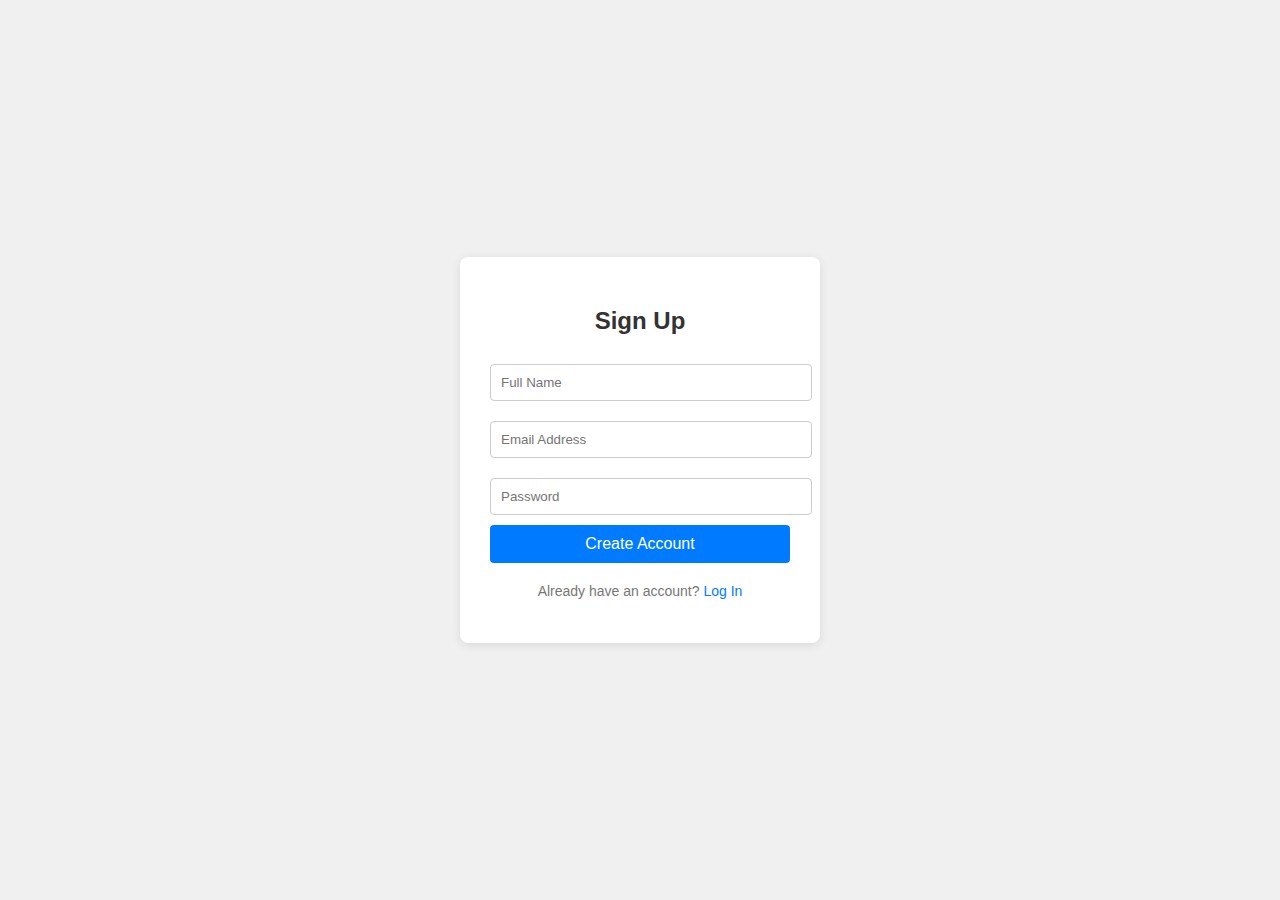
<file: index.html>
<!DOCTYPE html>
<html lang="en">
<head>
    <meta charset="UTF-8">
    <meta name="viewport" content="width=device-width, initial-scale=1.0">
    <title>Sign Up</title>
    <style>
        body {
            font-family: Arial, sans-serif;
            background-color: #f0f0f0;
            margin: 0;
            padding: 0;
            display: flex;
            justify-content: center;
            align-items: center;
            height: 100vh;
        }

        .container {
            background: white;
            padding: 30px;
            border-radius: 8px;
            box-shadow: 0 2px 10px rgba(0, 0, 0, 0.1);
            width: 300px;
        }

        h2 {
            text-align: center;
            color: #333;
        }

        input[type="text"], input[type="email"], input[type="password"] {
            width: 100%;
            padding: 10px;
            margin: 10px 0;
            border: 1px solid #ccc;
            border-radius: 4px;
        }

        button {
            width: 100%;
            padding: 10px;
            background-color: #007bff;
            color: white;
            border: none;
            border-radius: 4px;
            cursor: pointer;
            font-size: 16px;
        }

        button:hover {
            background-color: #0056b3;
        }

        .footer {
            text-align: center;
            margin-top: 20px;
            font-size: 14px;
            color: #777;
        }

        .footer a {
            color: #007bff;
            text-decoration: none;
        }

        .footer a:hover {
            text-decoration: underline;
        }
    </style>
</head>
<body>

<div class="container">
    <h2>Sign Up</h2>
    <form id="signup-form">
        <input type="text" id="full-name" placeholder="Full Name" required>
        <input type="email" id="email" placeholder="Email Address" required>
        <input type="password" id="password" placeholder="Password" required>
        <button type="submit">Create Account</button>
    </form>
    <div class="footer">
        <p>Already have an account? <a href="#">Log In</a></p>
    </div>
</div>

<script>
    document.getElementById("signup-form").addEventListener("submit", function(event) {
        event.preventDefault(); // Prevent actual form submission
        
        // Redirect to homepage.html
        window.location.href = "homepage.html"; 
    });
</script>

</body>
</html>
</file>
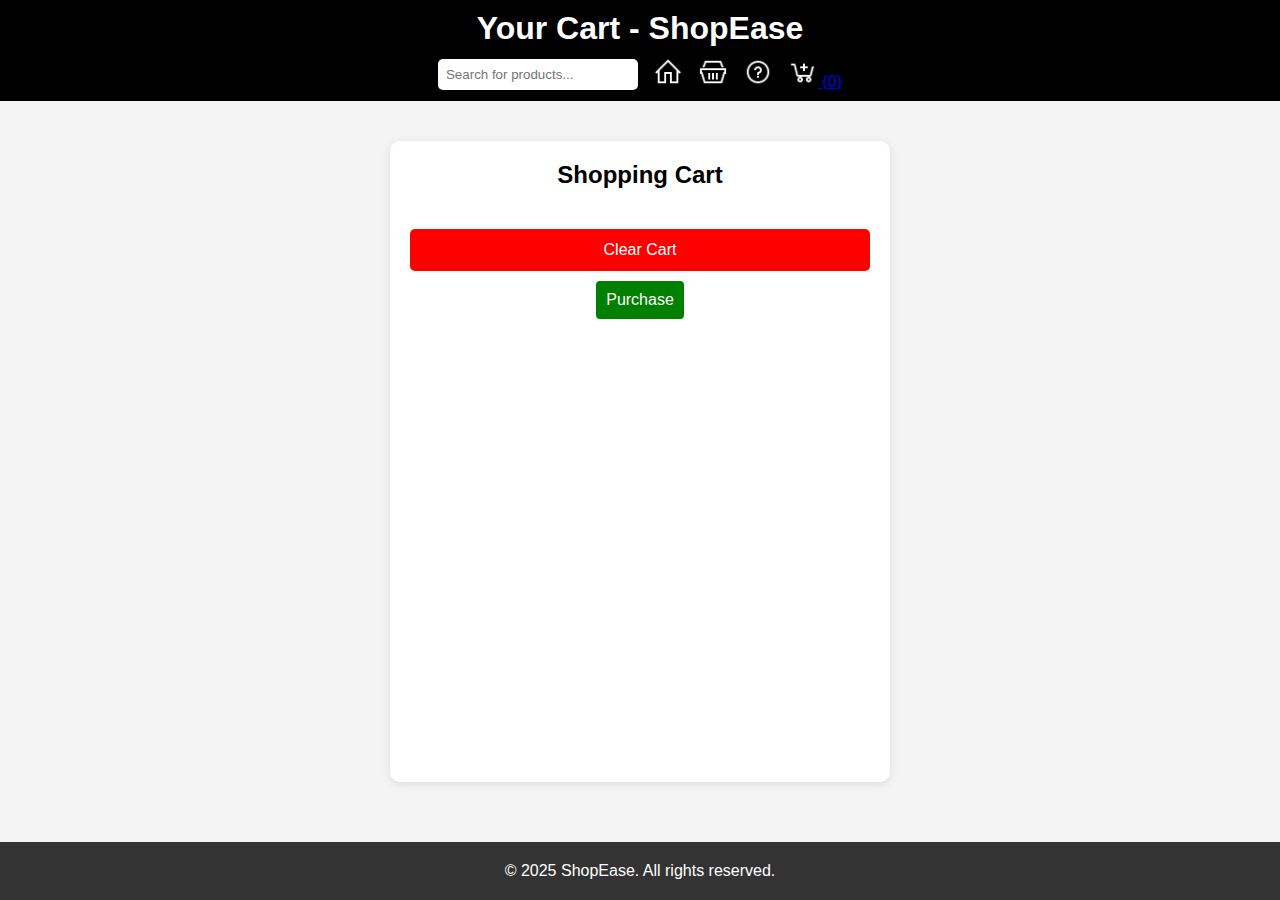
<file: cart.html>
<!DOCTYPE html>
<html lang="en">
<head>
    <meta charset="UTF-8">
    <meta name="viewport" content="width=device-width, initial-scale=1.0">
    <title>Your Cart - ShopEase</title>
    <link rel="stylesheet" href="styles.css">
    <style>
        /* General Page Styling */
        body {
            font-family: Arial, sans-serif;
            background-color: #f4f4f4;
            margin: 0;
            padding: 0;
        }

        header {
            background: black;
            color: white;
            padding: 10px 20px;
            display: flex;
            align-items: center;
            justify-content: space-between;
        }

        header h1 {
            margin: 0;
        }

        nav {
            display: flex;
            align-items: center;
            gap: 15px;
        }

        nav input {
            padding: 5px;
            border-radius: 5px;
            border: 1px solid #ccc;
        }

        .nav-icon {
            width: 30px;
            height: 30px;
        }

        /* Cart Container */
        .cart-container {
            width: 80%;
            margin: 20px auto;
            background: white;
            padding: 20px;
            border-radius: 10px;
            box-shadow: 0 2px 10px rgba(0, 0, 0, 0.1);
            text-align: center;
        }

        #cart-items {
            display: flex;
            flex-wrap: wrap;
            justify-content: center;
            gap: 20px;
            margin-top: 20px;
        }

        .cart-item {
            display: flex;
            align-items: center;
            justify-content: space-between;
            width: 300px;
            background: white;
            padding: 10px;
            border-radius: 5px;
            box-shadow: 0 2px 10px rgba(0, 0, 0, 0.1);
        }

        .cart-img {
            width: 80px;
            height: 80px;
            object-fit: cover;
            border-radius: 5px;
        }

        .cart-info {
            flex: 1;
            text-align: left;
            padding-left: 10px;
        }

        /* Buttons */
        button {
            padding: 10px;
            margin-top: 10px;
            border: none;
            border-radius: 4px;
            cursor: pointer;
            font-size: 16px;
        }

        #clear-cart {
            background-color: red;
            color: white;
        }

        #clear-cart:hover {
            background-color: darkred;
        }

        #purchase-btn {
            background-color: green;
            color: white;
        }

        #purchase-btn:hover {
            background-color: darkgreen;
        }

        footer {
            text-align: center;
            padding: 20px;
            background: #333;
            color: white;
            margin-top: 20px;
        }
    </style>
</head>
<body>
    <header>
        <h1>Your Cart - ShopEase</h1>
        <nav>
            <input type="text" id="search-bar" placeholder="Search for products...">
            <a href="index.html"><img src="img/home.png" alt="Home" class="nav-icon"></a>
            <a href="product.html"><img src="img/shop.png" alt="Products" class="nav-icon"></a>
            <a href="help&support.html"><img src="img/help.png" alt="Help" class="nav-icon"></a>
            <a href="cart.html"><img src="img/cart.png" alt="Cart" class="nav-icon"> (<span id="cart-count">0</span>)</a>
        </nav>
    </header>

    <main>
        <div class="cart-container">
            <h2>Shopping Cart</h2>
            <div id="cart-items"></div>
            <button id="clear-cart">Clear Cart</button>
            <button id="purchase-btn">Purchase</button>
        </div>
    </main>

    <footer>
        <p>&copy; 2025 ShopEase. All rights reserved.</p>
    </footer>

    <script>
        function updateCart() {
            let cart = JSON.parse(localStorage.getItem("cart")) || [];
            let cartContainer = document.getElementById("cart-items");
            cartContainer.innerHTML = "";

            cart.forEach((item, index) => {
                let cartItem = document.createElement("div");
                cartItem.classList.add("cart-item");

                cartItem.innerHTML = `
                    <img src="${item.image}" alt="${item.name}" class="cart-img">
                    <div class="cart-info">
                        <p>${item.name} - $${item.price}</p>
                        <button onclick="removeFromCart(${index})">Remove</button>
                    </div>
                `;
                cartContainer.appendChild(cartItem);
            });

            document.getElementById("cart-count").innerText = cart.length;
        }

        function removeFromCart(index) {
            let cart = JSON.parse(localStorage.getItem("cart")) || [];
            cart.splice(index, 1);
            localStorage.setItem("cart", JSON.stringify(cart));
            updateCart();
        }

        document.getElementById("clear-cart").addEventListener("click", () => {
            localStorage.removeItem("cart");
            updateCart();
        });

        // Purchase button function
        document.getElementById("purchase-btn").addEventListener("click", () => {
            if (localStorage.getItem("cart") && JSON.parse(localStorage.getItem("cart")).length > 0) {
                alert("Purchase Successful! Redirecting to the products page...");
                localStorage.removeItem("cart"); // Clear cart after purchase
                updateCart();
                window.location.href = "product.html"; // Redirect to product page
            } else {
                alert("Your cart is empty!");
            }
        });

        document.addEventListener("DOMContentLoaded", updateCart);
    </script>
</body>
</html>
</file>
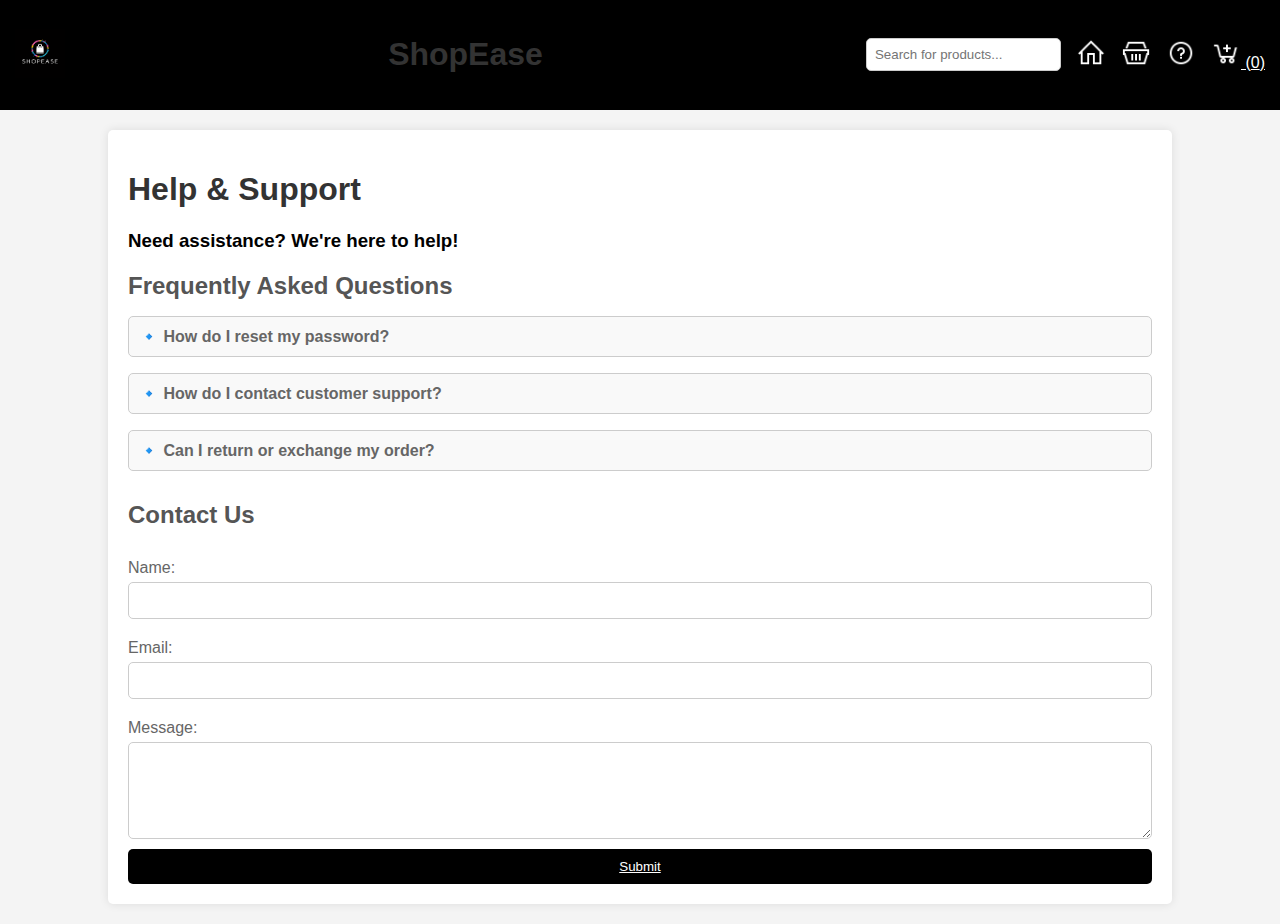
<file: help&support.html>
<!DOCTYPE html>
<html lang="en">
<head>
    <meta charset="UTF-8">
    <meta name="viewport" content="width=device-width, initial-scale=1.0">
    <title>Help & Support - ShopEase</title>
    <style>
        body {
            font-family: Arial, sans-serif;
            margin: 0;
            padding: 0;
            background-color: #f4f4f4;
        }

        a {
            color: white;
        }
        header {
            background: black;
            color: white;
            padding: 15px;
            display: flex;
            justify-content: space-between;
            align-items: center;
        }
        .logo-container img {
            height: 50px;
        }
        nav {
            display: flex;
            align-items: center;
            gap: 15px;
        }
        nav input {
            padding: 8px;
            border-radius: 5px;
            border: 1px solid #ccc;
        }
        nav a img {
            width: 30px;
            height: 30px;
        }
        .container {
            width: 80%;
            margin: 20px auto;
            padding: 20px;
            background: white;
            border-radius: 5px;
            box-shadow: 0 0 10px rgba(0, 0, 0, 0.1);
        }
        h1 {
            color: #333;
        }
        .faq {
            margin-top: 20px;
        }
        .faq h2 {
            color: #555;
            margin-bottom: 10px;
        }
        .faq p {
            color: #666;
            cursor: pointer;
            font-weight: bold;
            padding: 10px;
            border: 1px solid #ccc;
            border-radius: 5px;
            background: #f9f9f9;
            margin-bottom: 5px;
        }
        .faq p:hover {
            background: #ddd;
        }
        .faq-answer {
            display: none;
            padding: 10px;
            margin-top: -5px;
            background: #eee;
            border-radius: 5px;
        }
        .contact {
            margin-top: 30px;
        }
        .contact h2 {
            color: #555;
        }
        .contact form {
            display: flex;
            flex-direction: column;
        }
        .contact label {
            margin: 10px 0 5px;
            color: #666;
        }
        .contact input, .contact textarea {
            padding: 10px;
            margin-bottom: 10px;
            border: 1px solid #ccc;
            border-radius: 5px;
        }
        .contact button {
            padding: 10px;
            background-color: black;
            color: white;
            border: none;
            border-radius: 5px;
            cursor: pointer;
        }
        .contact button:hover {
            background-color: #218838;
        }
    </style>
</head>

<body>

    <!--  Header with Navigation -->
    <header>
        <div class="logo-container">
            <img src="img/logo.png" alt="Fashion.ink Logo" id="site-logo">
        </div>
        <h1>ShopEase</h1>
        <nav>
            <input type="text" id="search-bar" placeholder="Search for products...">
            <a href="homepage.html"><img src="img/home.png" alt="Home" class="nav-icon"></a>
            <a href="product.html"><img src="img/shop.png" alt="Products" class="nav-icon"></a>
            <a href="help&support.html"><img src="img/help.png" alt="Help" class="nav-icon"></a>
            <a href="cart.html"><img src="img/cart.png" alt="Cart" class="nav-icon"> (<span id="cart-count">0</span>)</a>
        </nav>
    </header>

    <div class="container">
        <h1>Help & Support</h1>
        <h3>Need assistance? We're here to help!</h3>

        <!--  FAQ Section -->
        <div class="faq">
            <h2>Frequently Asked Questions</h2>
            <p onclick="toggleFAQ(0)">🔹 How do I reset my password?</p>
            <div class="faq-answer">To reset your password, click on the 'Forgot Password' link on the login page and follow the instructions.</div>

            <p onclick="toggleFAQ(1)">🔹 How do I contact customer support?</p>
            <div class="faq-answer">You can reach us via the contact form below or call us at 📞 <b>053 905 5594</b>.</div>

            <p onclick="toggleFAQ(2)">🔹 Can I return or exchange my order?</p>
            <div class="faq-answer">Yes! You can return items within 7 days of receiving them. Read our return policy for more details.</div>
        </div>

        <!--  Contact Section -->
        <div class="contact">
            <h2>Contact Us</h2>
            <form action="/submit_support_request" method="post">
                <label for="name">Name:</label>
                <input type="text" id="name" name="name" required>
                
                <label for="email">Email:</label>
                <input type="email" id="email" name="email" required>
                
                <label for="message">Message:</label>
                <textarea id="message" name="message" rows="5" required></textarea>
                
                <button type="submit"><a href="homepage.html">Submit</a></button>
            </form>
        </div>
    </div>

    <script>
        function toggleFAQ(index) {
            let answers = document.querySelectorAll(".faq-answer");
            if (answers[index].style.display === "block") {
                answers[index].style.display = "none";
            } else {
                answers[index].style.display = "block";
            }
        }

        function updateCartCount() {
            let cart = JSON.parse(localStorage.getItem("cart")) || [];
            document.getElementById("cart-count").innerText = cart.length;
        }

        document.addEventListener("DOMContentLoaded", updateCartCount);
    </script>

</body>
</html>
</file>
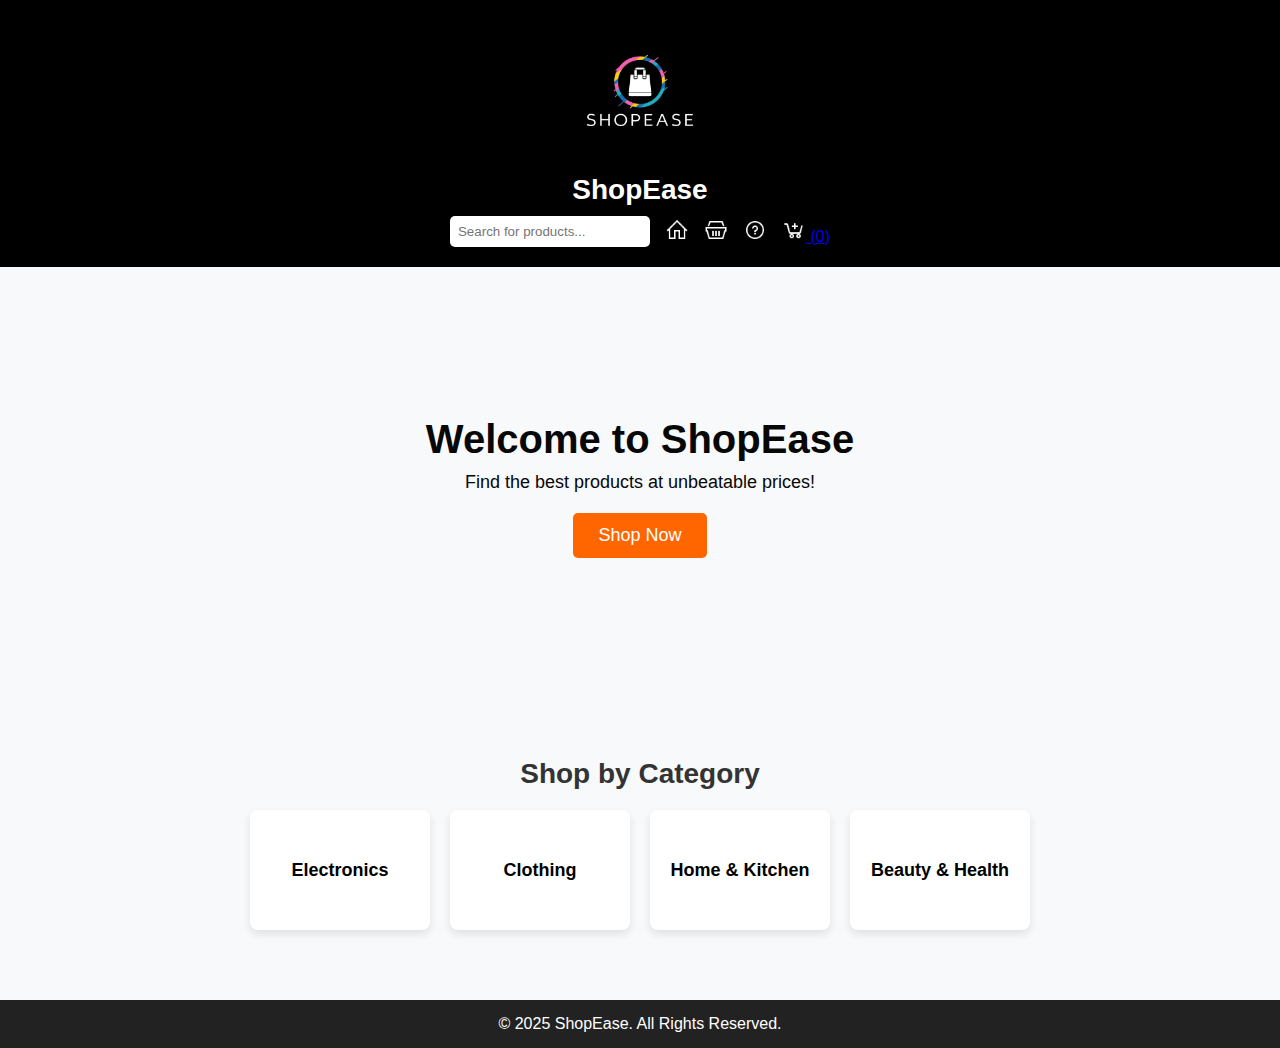
<file: homepage.html>
<!DOCTYPE html>
<html lang="en">
<head>
    <meta charset="UTF-8">
    <meta name="viewport" content="width=device-width, initial-scale=1.0">
    <title>ShopEase - Your Online Store</title>
    <link rel="stylesheet" href="styles.css">
    <style>
        /* General Styling */
        * {
            margin: 0;
            padding: 0;
            box-sizing: border-box;
            font-family: 'Poppins', sans-serif;
        }

        body {
            background-color: #f8f9fa;
            text-align: center;
        }

        /* Header */
        header {
            background: #000000;
            color: white;
            padding: 20px 50px;
            display: flex;
            justify-content: space-between;
            align-items: center;
        }

        header h1 {
            font-size: 28px;
            font-weight: bold;
        }

        nav ul {
            list-style: none;
            display: flex;
        }

        nav ul li {
            margin: 0 15px;
        }

        nav ul li a {
            color: white;
            text-decoration: none;
            font-size: 16px;
            transition: color 0.3s ease;
        }

        nav ul li a:hover {
            color: #ff6600;
        }

        /* Hero Section */
        .hero {
            background: url('https://source.unsplash.com/1600x600/?shopping') no-repeat center center/cover;
            color: rgb(7, 7, 7);
            padding: 150px 20px;
        }

        .hero h2 {
            font-size: 40px;
            margin-bottom: 10px;
        }

        .hero p {
            font-size: 18px;
            margin-bottom: 20px;
        }

        .btn {
            display: inline-block;
            padding: 12px 25px;
            background: #ff6600;
            color: white;
            text-decoration: none;
            font-size: 18px;
            border-radius: 5px;
            transition: background 0.3s ease;
        }

        .btn:hover {
            background: #e65c00;
        }

        /* Categories */
        .categories {
            padding: 50px 20px;
        }

        .categories h2 {
            font-size: 28px;
            margin-bottom: 20px;
            color: #333;
        }

        .category-container {
            display: flex;
            justify-content: center;
            gap: 20px;
            flex-wrap: wrap;
        }

        .category-box {
            width: 180px;
            height: 120px;
            background: white;
            display: flex;
            align-items: center;
            justify-content: center;
            font-weight: bold;
            font-size: 18px;
            border-radius: 8px;
            box-shadow: 0 4px 8px rgba(0, 0, 0, 0.1);
            transition: transform 0.3s ease, box-shadow 0.3s ease;
            cursor: pointer;
        }

        .category-box:hover {
            transform: translateY(-5px);
            box-shadow: 0 6px 12px rgba(0, 0, 0, 0.15);
        }

        /* Footer */
        footer {
            background-color: #222;
            color: white;
            padding: 15px;
            margin-top: 20px;
        }

    </style>
</head>
<body>

    <header>
        <div class="logo-container">
            <img src="img/logo.png" alt="Fashion.ink Logo" id="site-logo">
        </div>
        <h1>ShopEase</h1>
        <nav>
            <input type="text" id="search-bar" placeholder="Search for products...">
            <a href="homepage.html"><img src="img/home.png" alt="Home" class="nav-icon"></a>
            <a href="product.html"><img src="img/shop.png" alt="Products" class="nav-icon"></a>
            <a href="help&support.html"><img src="img/help.png" alt="Help" class="nav-icon"></a>
            <a href="cart.html"><img src="img/cart.png" alt="Cart" class="nav-icon"> (<span id="cart-count">0</span>)</a>
        </nav>
    </header>


    <section class="hero">
        <h2>Welcome to ShopEase</h2>
        <p>Find the best products at unbeatable prices!</p>
        <a href="product.html" class="btn">Shop Now</a>
    </section>

    <section class="categories">
        <h2>Shop by Category</h2>
        <div class="category-container">
            <div class="category-box">Electronics</div>
            <div class="category-box">Clothing</div>
            <div class="category-box">Home & Kitchen</div>
            <div class="category-box">Beauty & Health</div>
        </div>
    </section>

    <footer>
        <p>&copy; 2025 ShopEase. All Rights Reserved.</p>
    </footer>

</body>
</html>
</file>
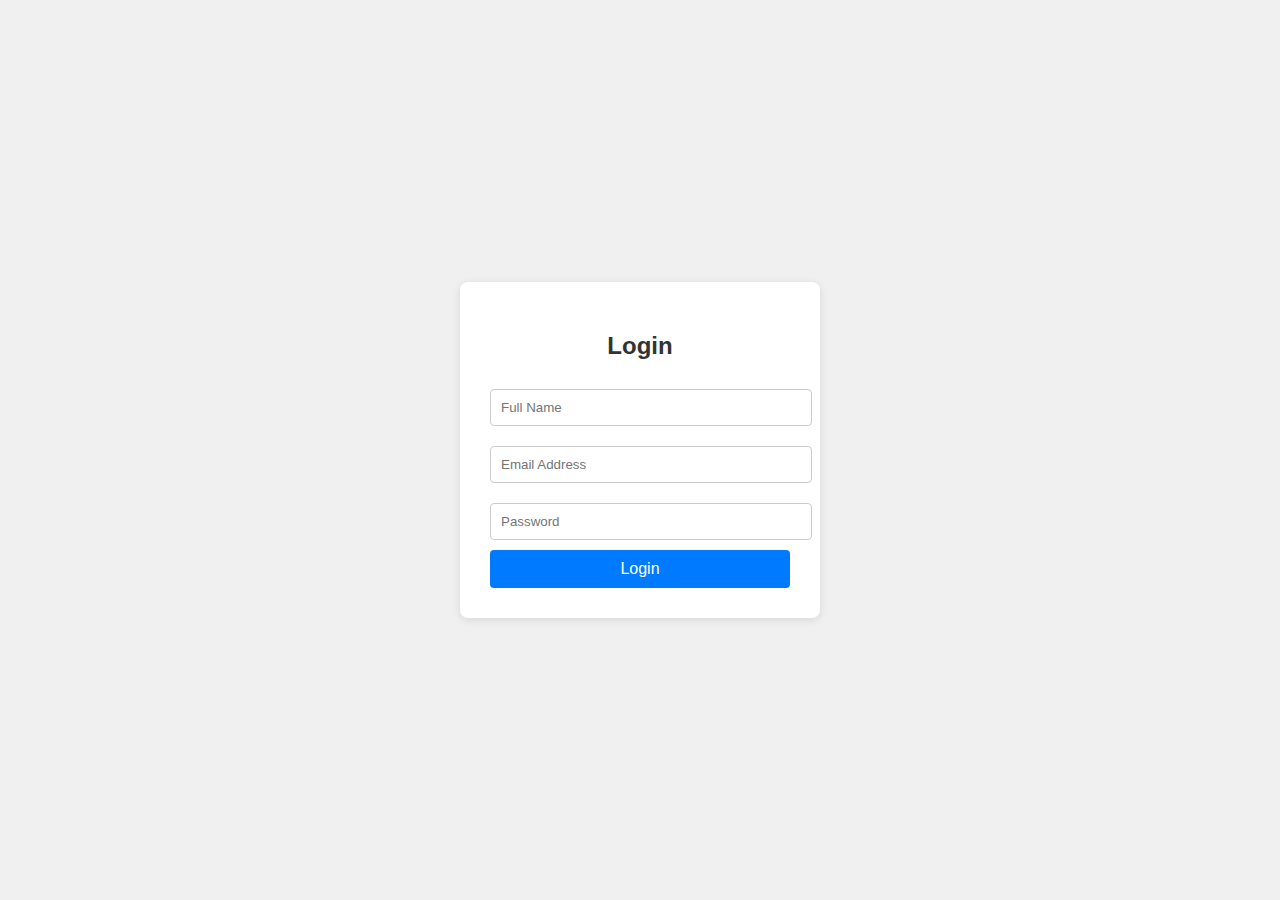
<file: login.html>
<!DOCTYPE html>
<html lang="en">
<head>
    <meta charset="UTF-8">
    <meta name="viewport" content="width=device-width, initial-scale=1.0">
    <title>ShopEase</title>
    <style>
        body {
            font-family: Arial, sans-serif;
            background-color: #f0f0f0;
            margin: 0;
            padding: 0;
            display: flex;
            justify-content: center;
            align-items: center;
            height: 100vh;
        }

        .container {
            background: white;
            padding: 30px;
            border-radius: 8px;
            box-shadow: 0 2px 10px rgba(0, 0, 0, 0.1);
            width: 300px;
        }

        h2 {
            text-align: center;
            color: #333;
        }

        input[type="text"], input[type="email"], input[type="password"] {
            width: 100%;
            padding: 10px;
            margin: 10px 0;
            border: 1px solid #ccc;
            border-radius: 4px;
        }

        button {
            width: 100%;
            padding: 10px;
            background-color: #007bff;
            color: white;
            border: none;
            border-radius: 4px;
            cursor: pointer;
            font-size: 16px;
        }

        button:hover {
            background-color: #0056b3;
        }

        .footer {
            text-align: center;
            margin-top: 20px;
            font-size: 14px;
            color: #777;
        }

        .footer a {
            color: #007bff;
            text-decoration: none;
        }

        .footer a:hover {
            text-decoration: underline;
        }
    </style>
</head>
<body>

<div class="container">
    <h2>Login</h2>
    <form id="signup-form">
        <input type="text" id="full-name" placeholder="Full Name" required>
        <input type="email" id="email" placeholder="Email Address" required>
        <input type="password" id="password" placeholder="Password" required>
        <button type="submit">Login</button>
    </form>
</div>

<script>
    document.getElementById("signup-form").addEventListener("submit", function(event) {
        event.preventDefault(); // Prevent actual form submission
        
        // Redirect to homepage.html
        window.location.href = "homepage.html"; 
    });
</script>

</body>
</html>
</file>
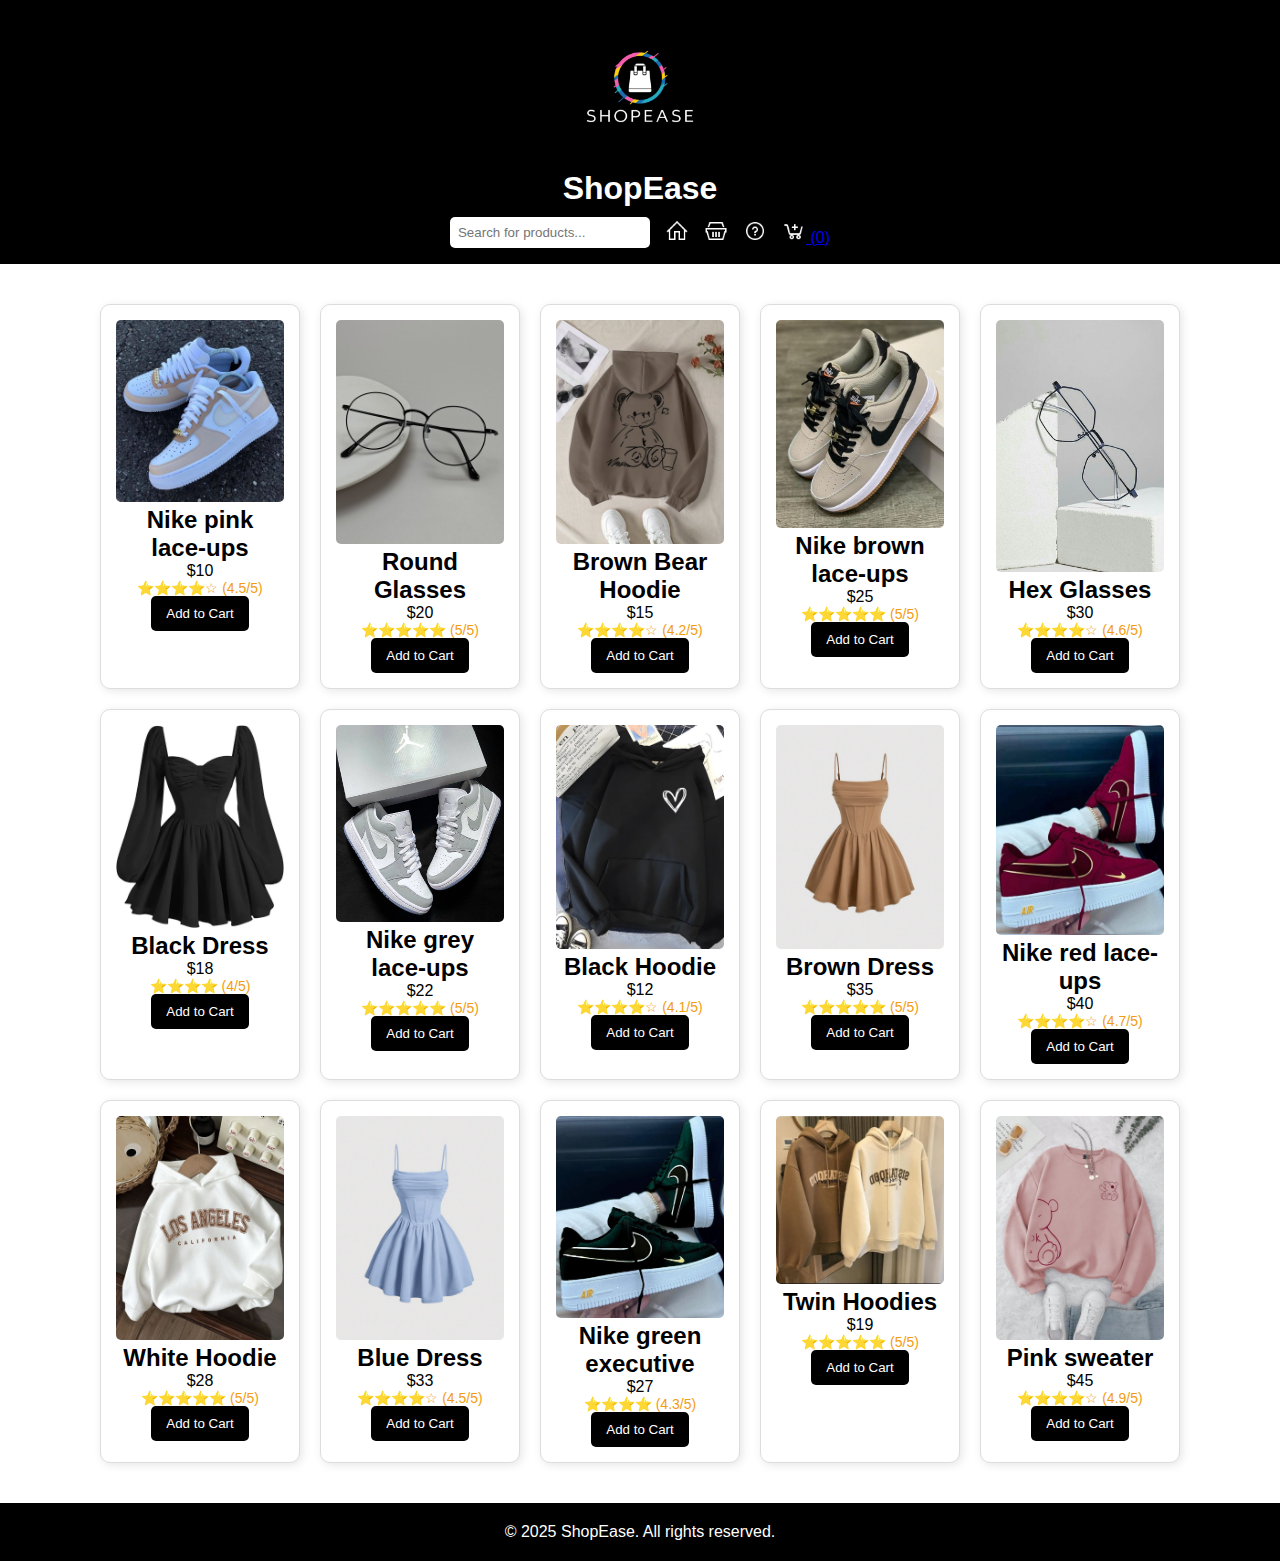
<file: product.html>
<!DOCTYPE html>
<html lang="en">
<head>
    <meta charset="UTF-8">
    <meta name="viewport" content="width=device-width, initial-scale=1.0">
    <title>ShopEase</title>
    <link rel="stylesheet" href="styles.css">
</head>
<body>
    <header>
        <div class="logo-container">
            <img src="img/logo.png" alt="Fashion.ink Logo" id="site-logo">
        </div>
        <h1>ShopEase</h1>
        <nav>
            <input type="text" id="search-bar" placeholder="Search for products...">
            <a href="homepage.html"><img src="img/home.png" alt="Home" class="nav-icon"></a>
            <a href="product.html"><img src="img/shop.png" alt="Products" class="nav-icon"></a>
            <a href="help&support.html"><img src="img/help.png" alt="Help" class="nav-icon"></a>
            <a href="cart.html"><img src="img/cart.png" alt="Cart" class="nav-icon"> (<span id="cart-count">0</span>)</a>
        </nav>
    </header>

    <main>
        <div class="product-list">
            <!-- 15 Products with placeholders for descriptions -->
            <script>
                const products = [
                    { name: "Nike pink lace-ups", price: 10, img: "img/S1.jpg", rating: "⭐⭐⭐⭐☆ (4.5/5)" },
                    { name: "Round Glasses", price: 20, img: "img/G2.jpg", rating: "⭐⭐⭐⭐⭐ (5/5)" },
                    { name: "Brown Bear Hoodie", price: 15, img: "img/H2.jpg", rating: "⭐⭐⭐⭐☆ (4.2/5)" },
                    { name: "Nike brown lace-ups", price: 25, img: "img/S5.jpg", rating: "⭐⭐⭐⭐⭐ (5/5)" },
                    { name: "Hex Glasses", price: 30, img: "img/G1.jpg", rating: "⭐⭐⭐⭐☆ (4.6/5)" },
                    { name: "Black Dress", price: 18, img: "img/D1.jpg", rating: "⭐⭐⭐⭐ (4/5)" },
                    { name: "Nike grey lace-ups", price: 22, img: "img/S2.jpg", rating: "⭐⭐⭐⭐⭐ (5/5)" },
                    { name: "Black Hoodie", price: 12, img: "img/H1.jpg", rating: "⭐⭐⭐⭐☆ (4.1/5)" },
                    { name: "Brown Dress", price: 35, img: "img/D2.jpg", rating: "⭐⭐⭐⭐⭐ (5/5)" },
                    { name: "Nike red lace-ups", price: 40, img: "img/S3.jpg", rating: "⭐⭐⭐⭐☆ (4.7/5)" },
                    { name: "White Hoodie", price: 28, img: "img/HW.jpg", rating: "⭐⭐⭐⭐⭐ (5/5)" },
                    { name: "Blue Dress", price: 33, img: "img/D3.jpg", rating: "⭐⭐⭐⭐☆ (4.5/5)" },
                    { name: "Nike green executive", price: 27, img: "img/S4.jpg", rating: "⭐⭐⭐⭐ (4.3/5)" },
                    { name: "Twin Hoodies", price: 19, img: "img/HT.jpg", rating: "⭐⭐⭐⭐⭐ (5/5)" },
                    { name: "Pink sweater", price: 45, img: "img/HP.jpg", rating: "⭐⭐⭐⭐☆ (4.9/5)" }
                ];

                products.forEach((product) => {
                    document.write(`
                        <div class="product">
                            <img src="${product.img}" alt="${product.name}">
                            <h2>${product.name}</h2>
                            <p>$${product.price}</p>
                            <p class="review">${product.rating}</p>
                            <button onclick="addToCart('${product.name}', ${product.price}, '${product.img}')">Add to Cart</button>
                        </div>
                    `);
                });
            </script>
        </div>
    </main>

    <footer>
        <p>&copy; 2025 ShopEase. All rights reserved.</p>
    </footer>

    <script>
        function updateCartCount() {
            let cart = JSON.parse(localStorage.getItem("cart")) || [];
            document.getElementById("cart-count").innerText = cart.length;
        }

        function addToCart(name, price, image) {
            let cart = JSON.parse(localStorage.getItem("cart")) || [];
            cart.push({ name, price, image });
            localStorage.setItem("cart", JSON.stringify(cart));
            updateCartCount();
        }

        document.addEventListener("DOMContentLoaded", updateCartCount);
    </script>
</body>
</html>
</file>
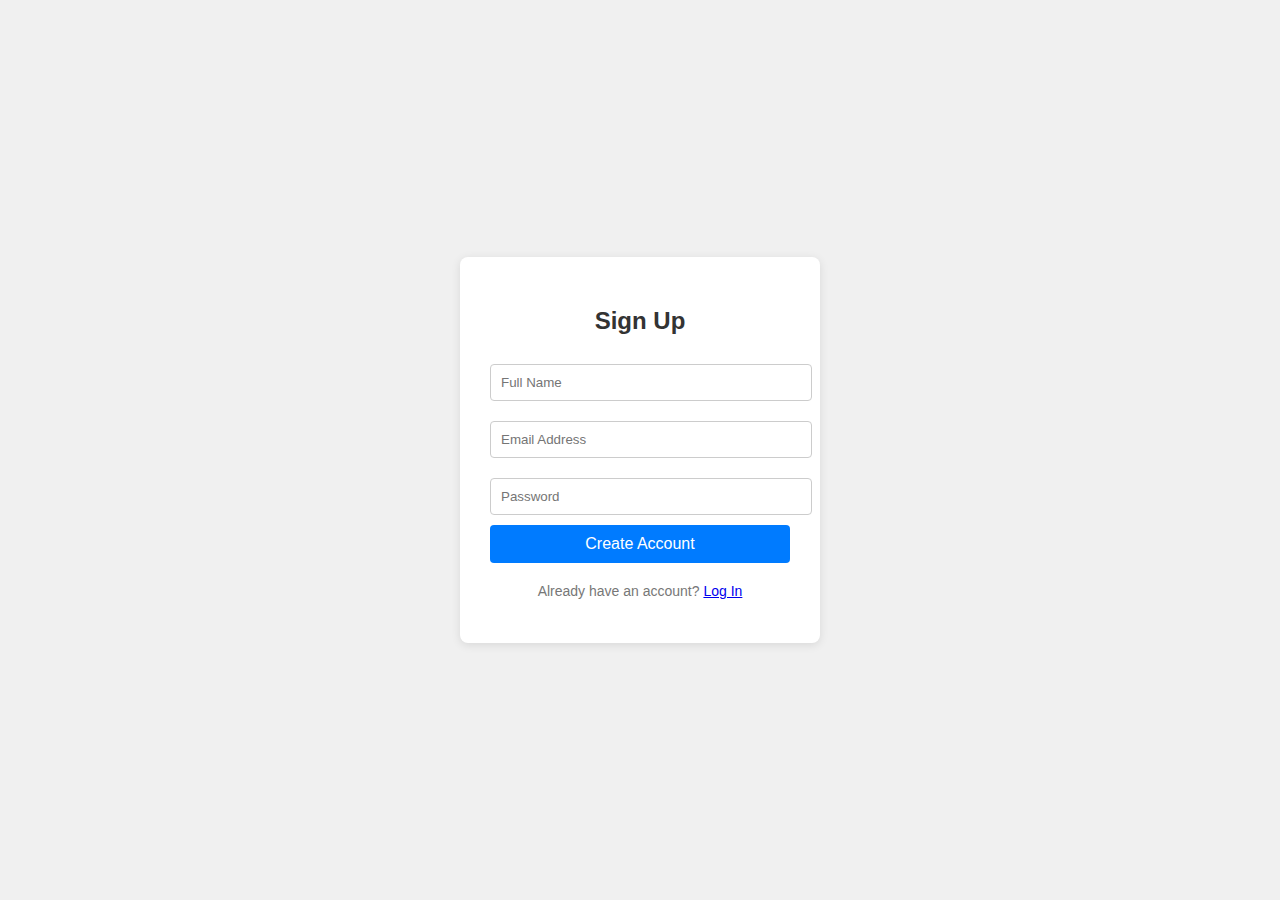
<file: sign up.html>
<!DOCTYPE html>
<html lang="en">
<head>
    <meta charset="UTF-8">
    <meta name="viewport" content="width=device-width, initial-scale=1.0">
    <title>Sign Up</title>
    <style>
        body {
            font-family: Arial, sans-serif;
            background-color: #f0f0f0;
            margin: 0;
            padding: 0;
            display: flex;
            justify-content: center;
            align-items: center;
            height: 100vh;
        }

        .container {
            background: white;
            padding: 30px;
            border-radius: 8px;
            box-shadow: 0 2px 10px rgba(0, 0, 0, 0.1);
            width: 300px;
        }

        h2 {
            text-align: center;
            color: #333;
        }

        input[type="text"], input[type="email"], input[type="password"] {
            width: 100%;
            padding: 10px;
            margin: 10px 0;
            border: 1px solid #ccc;
            border-radius: 4px;
        }
 button {
            width: 100%;
            padding: 10px;
            background-color: #007bff;
            color: white;
            border: none;
            border-radius: 4px;
            cursor: pointer;
            font-size: 16px;
        }

        button:hover {
            background-color: #0056b3;
        }

        .footer {
            text-align: center;
            margin-top: 20px;
            font-size: 14px;
            color: #777;
        }
    </style>
</head>
<body>

<div class="container">
    <h2>Sign Up</h2>
    <form>
        <input type="text" placeholder="Full Name" required>
        <input type="email" placeholder="Email Address" required>
        <input type="password" placeholder="Password" required>
        <a href="index.html"><button type="submit">Create Account</button></a>
    </form>
    <div class="footer">
        <p>Already have an account? <a href="#">Log In</a></p>
    </div>
</div>

</body>
</html>
</file>
<file: styles.css>
/* Reset default margin and padding */
* {
    margin: 0;
    padding: 0;
    box-sizing: border-box;
}

/* Body and Layout */
body {
    font-family: Arial, sans-serif;
    display: flex;
    flex-direction: column;
    min-height: 100vh;
    background-color: white;
}

/* Header */
header {
    background: black;
    color: white;
    padding: 1rem;
    display: flex;
    justify-content: space-between;
    align-items: center;
}

/* Navigation */
nav {
    display: flex;
    align-items: center;
    gap: 15px;
}

.nav-icon {
    width: 30px;
    height: 30px;
}

/* Main Content */
main {
    flex: 1;
    padding: 20px;
    display: flex;
    justify-content: center;
    flex-wrap: wrap;
}

/* Product Grid */
.product-list {
    display: flex;
    justify-content: center;
    gap: 20px;
    padding: 20px;
    flex-wrap: wrap;
}

/* Product Card */
.product {
    border: 1px solid #ddd;
    padding: 20px;
    background: white;
    border-radius: 10px;
    box-shadow: 2px 2px 10px rgba(0, 0, 0, 0.1);
    transition: transform 0.3s ease;
    max-width: 220px;
    text-align: center;
}

.product:hover {
    transform: scale(1.05);
}

.product img {
    width: 100%;
    height: auto;
    border-radius: 5px;
}

/* Star Ratings */
.stars {
    color: gold;
    font-size: 20px;
    margin: 5px 0;
}

/* Reviews */
.reviews {
    font-size: 14px;
    color: grey;
}

/* Price */
.price {
    font-size: 18px;
    font-weight: bold;
    color: black;
}

/* Buttons */
button {
    background: black;
    color: white;
    border: none;
    padding: 10px 15px;
    cursor: pointer;
    border-radius: 5px;
    transition: background 0.3s ease;
}

button:hover {
    background: grey;
}

/* Footer */
footer {
    background: black;
    color: white;
    text-align: center;
    padding: 20px;
    margin-top: auto;
}

/* Cart Container */
.cart-container {
    max-width: 500px;
    margin: 40px auto;
    padding: 20px;
    background: white;
    border-radius: 10px;
    box-shadow: 2px 2px 10px rgba(0, 0, 0, 0.1);
}

/* Cart Items */
#cart-items {
    list-style: none;
    padding: 0;
}

.cart-item {
    display: flex;
    justify-content: space-between;
    align-items: center;
    background: #f8f8f8;
    padding: 12px;
    margin-bottom: 10px;
    border-radius: 5px;
}

/* Remove Button */
.remove-btn {
    background: red;
    color: white;
    border: none;
    padding: 8px 12px;
    cursor: pointer;
    border-radius: 5px;
    transition: 0.3s;
}

.remove-btn:hover {
    background: darkred;
}

/* Clear Cart Button */
#clear-cart {
    display: block;
    width: 100%;
    padding: 12px;
    background: black;
    color: white;
    border: none;
    border-radius: 5px;
    cursor: pointer;
    margin-top: 20px;
    transition: 0.3s;
}

#clear-cart:hover {
    background: grey;
}

/* General Styling */
body {
    font-family: Arial, sans-serif;
    margin: 0;
    padding: 0;
    text-align: center;
    background-color: white;
    display: flex;
    flex-direction: column;
    min-height: 100vh;
}

/* Header Styling */
header {
    background: black;
    color: white;
    padding: 1rem;
    display: flex;
    flex-direction: column;
    align-items: center;
    gap: 10px;
}

.logo-container {
    width: 150px;
    height: auto;
    margin-bottom: -10px;
}

#site-logo {
    width: 100%;
    height: auto;
}

/* Navigation Bar */
nav {
    display: flex;
    align-items: center;
    gap: 15px;
}

.nav-icon {
    width: 24px;
    height: 24px;
}

/* Search Bar */
#search-bar {
    padding: 8px;
    width: 200px;
    border: none;
    border-radius: 5px;
}

/* Product List */
.product-list {
    display: flex;
    justify-content: center;
    gap: 20px;
    padding: 20px;
    flex-wrap: wrap;
}

/* Product Item */
.product {
    border: 1px solid #ddd;
    padding: 15px;
    background: white;
    border-radius: 10px;
    box-shadow: 2px 2px 10px rgba(0, 0, 0, 0.1);
    transition: transform 0.3s ease;
    width: 200px;
}

.product:hover {
    transform: scale(1.05);
}

/* Review Stars */
.review {
    font-size: 14px;
    color: #f39c12;
}

/* Buttons */
button {
    background: black;
    color: white;
    border: none;
    padding: 10px 15px;
    cursor: pointer;
    border-radius: 5px;
    transition: background 0.3s ease;
}

button:hover {
    background: grey;
}

/* Footer */
footer {
    margin-top: auto;
    text-align: center;
    padding: 20px;
    background: black;
    color: white;
}
</file>
